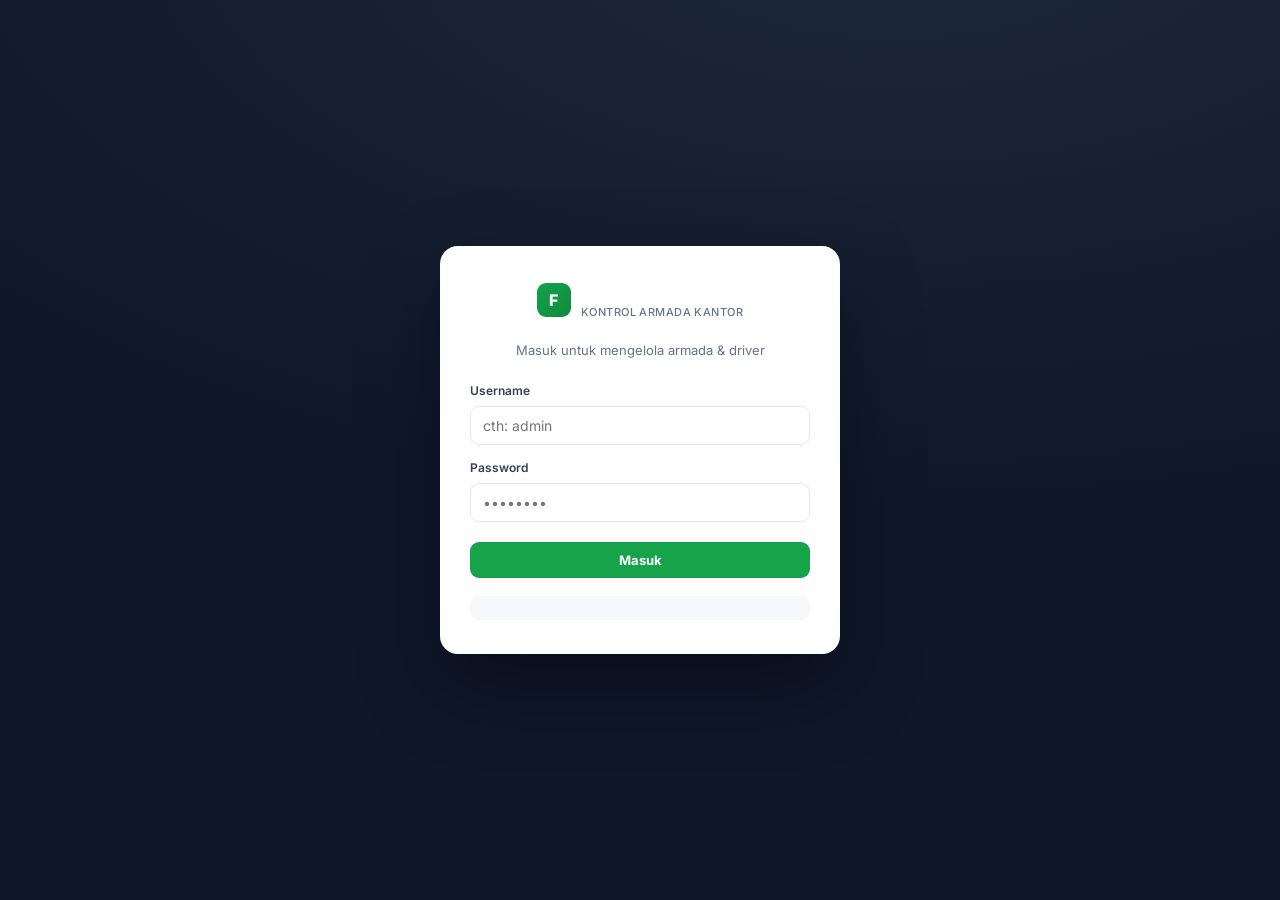
<file: index.html>
<!DOCTYPE html>
<html lang="id">
<head>
<meta charset="UTF-8">
<meta name="viewport" content="width=device-width,initial-scale=1">
<title>FleetCtrl — Masuk</title>
<link rel="preconnect" href="https://fonts.googleapis.com">
<link href="https://fonts.googleapis.com/css2?family=Inter:wght@400;500;600;700;800&family=IBM+Plex+Mono:wght@500;600&display=swap" rel="stylesheet">
<link rel="stylesheet" href="css/app.css">
</head>
<body>
<div class="login-wrap">
  <div class="login-card">
    <div class="brand">
      <div class="logo">F</div>
      <div><b>FleetCtrl</b><small>Kontrol Armada Kantor</small></div>
    </div>
    <p class="tag">Masuk untuk mengelola armada & driver</p>
    <div class="field">
      <label>Username</label>
      <input id="username" placeholder="cth: admin" autocomplete="username">
    </div>
    <div class="field">
      <label>Password</label>
      <input id="password" type="password" placeholder="••••••••" autocomplete="current-password">
    </div>
    <button class="btn btn-primary" id="loginBtn" style="width:100%;justify-content:center;margin-top:6px">Masuk</button>
    <div class="demo">
    </div>
  </div>
</div>

<script src="js/config.js"></script>
<script src="js/api.js"></script>
<script src="js/common.js"></script>
<script>
  if (Session.get()) location.href = Session.landingPage();

  const btn = document.getElementById('loginBtn');
  async function doLogin() {
    const username = document.getElementById('username').value.trim();
    const password = document.getElementById('password').value;
    if (!username || !password) return UI.toast('Isi username & password.', 'err');
    btn.disabled = true; btn.textContent = 'Memeriksa…';
    try {
      const r = await API.login(username, password);
      if (r.ok) {
        Session.set(r.user);
        location.href = Session.landingPage(r.user.role);
      } else {
        UI.toast(r.error || 'Login gagal.', 'err');
        btn.disabled = false; btn.textContent = 'Masuk';
      }
    } catch (e) {
      UI.toast('Tidak bisa terhubung ke server. Periksa API_URL.', 'err');
      btn.disabled = false; btn.textContent = 'Masuk';
    }
  }
  btn.onclick = doLogin;
  document.getElementById('password').addEventListener('keydown', e => { if (e.key==='Enter') doLogin(); });
</script>
</body>
</html>
</file>
<file: css/app.css>
/* ============================================================
   FLEETCTRL — Design System
   Palette: "Dashboard malam + gauge hijau"
   --ink   #0F172A  slate gelap (teks/sidebar)
   --paper #F7F8FB  latar
   --line  #E3E8EF  garis
   --gauge #16A34A  hijau gauge (aksi/positif)
   --signal#F59E0B  amber (peringatan)
   --alert #DC2626  merah (kritis)
   --sea   #2563EB  biru info
   ============================================================ */
:root{
  --ink:#0F172A; --ink-2:#334155; --muted:#64748B;
  --paper:#F7F8FB; --card:#FFFFFF; --line:#E3E8EF;
  --gauge:#16A34A; --gauge-soft:#DCFCE7;
  --signal:#F59E0B; --signal-soft:#FEF3C7;
  --alert:#DC2626; --alert-soft:#FEE2E2;
  --sea:#2563EB; --sea-soft:#DBEAFE;
  --r:14px; --r-sm:9px;
  --sh:0 1px 2px rgba(15,23,42,.04),0 4px 14px rgba(15,23,42,.06);
  --font:'Inter',system-ui,-apple-system,Segoe UI,Roboto,sans-serif;
  --mono:'IBM Plex Mono',ui-monospace,Menlo,monospace;
}
*{box-sizing:border-box;margin:0;padding:0}
body{font-family:var(--font);background:var(--paper);color:var(--ink);font-size:14px;line-height:1.5;-webkit-font-smoothing:antialiased}
a{color:var(--sea);text-decoration:none}
h1,h2,h3{letter-spacing:-.02em;font-weight:700}

/* ---------- Layout shell ---------- */
.shell{display:grid;grid-template-columns:248px 1fr;min-height:100vh}
.sidebar{background:var(--ink);color:#CBD5E1;padding:22px 16px;position:sticky;top:0;height:100vh;overflow-y:auto}
.brand{display:flex;align-items:center;gap:10px;padding:0 6px 20px;border-bottom:1px solid rgba(255,255,255,.08);margin-bottom:14px}
.brand .logo{width:34px;height:34px;border-radius:9px;background:linear-gradient(135deg,var(--gauge),#0d8a3e);display:grid;place-items:center;color:#fff;font-weight:800;font-size:16px}
.brand b{color:#fff;font-size:16px;letter-spacing:-.02em}
.brand small{display:block;color:#64748B;font-size:11px;font-weight:500;letter-spacing:.04em;text-transform:uppercase}
.nav-group{font-size:10px;letter-spacing:.08em;text-transform:uppercase;color:#475569;padding:14px 8px 6px;font-weight:700}
.nav a{display:flex;align-items:center;gap:11px;padding:9px 10px;border-radius:9px;color:#CBD5E1;font-weight:500;margin-bottom:2px;transition:.15s}
.nav a:hover{background:rgba(255,255,255,.06);color:#fff}
.nav a.active{background:var(--gauge);color:#fff}
.nav a .ic{width:18px;text-align:center;opacity:.9}
.nav a.hidden{display:none}

.main{display:flex;flex-direction:column;min-width:0}
.topbar{height:62px;background:var(--card);border-bottom:1px solid var(--line);display:flex;align-items:center;justify-content:space-between;padding:0 24px;position:sticky;top:0;z-index:10}
.topbar h1{font-size:18px}
.topbar .who{display:flex;align-items:center;gap:12px}
.avatar{width:36px;height:36px;border-radius:50%;background:var(--sea-soft);color:var(--sea);display:grid;place-items:center;font-weight:700}
.role-pill{font-size:11px;font-weight:700;padding:3px 9px;border-radius:99px;background:var(--gauge-soft);color:var(--gauge);text-transform:uppercase;letter-spacing:.03em}
.content{padding:24px;max-width:1240px;width:100%}

/* ---------- Cards / KPI ---------- */
.grid{display:grid;gap:16px}
.cols-4{grid-template-columns:repeat(4,1fr)}
.cols-3{grid-template-columns:repeat(3,1fr)}
.cols-2{grid-template-columns:repeat(2,1fr)}
.card{background:var(--card);border:1px solid var(--line);border-radius:var(--r);padding:18px;box-shadow:var(--sh)}
.card h3{font-size:14px;margin-bottom:14px;display:flex;align-items:center;gap:8px}
.kpi{background:var(--card);border:1px solid var(--line);border-radius:var(--r);padding:18px;box-shadow:var(--sh);position:relative;overflow:hidden}
.kpi .label{font-size:12px;color:var(--muted);font-weight:600;text-transform:uppercase;letter-spacing:.04em}
.kpi .value{font-size:28px;font-weight:800;margin-top:6px;letter-spacing:-.03em;font-family:var(--mono)}
.kpi .sub{font-size:12px;color:var(--muted);margin-top:4px}
.kpi .bar{position:absolute;left:0;top:0;bottom:0;width:4px}
.kpi.green .bar{background:var(--gauge)} .kpi.amber .bar{background:var(--signal)}
.kpi.red .bar{background:var(--alert)} .kpi.blue .bar{background:var(--sea)}

/* ---------- Tables ---------- */
.table-wrap{overflow-x:auto;border:1px solid var(--line);border-radius:var(--r);background:var(--card)}
table{width:100%;border-collapse:collapse;font-size:13px}
th{text-align:left;padding:11px 14px;background:#F1F5F9;color:var(--ink-2);font-weight:700;font-size:11px;text-transform:uppercase;letter-spacing:.04em;border-bottom:1px solid var(--line);white-space:nowrap}
td{padding:11px 14px;border-bottom:1px solid var(--line);vertical-align:middle}
tr:last-child td{border-bottom:none}
tr:hover td{background:#FAFBFD}

/* ---------- Badges ---------- */
.badge{display:inline-flex;align-items:center;gap:5px;font-size:11px;font-weight:700;padding:4px 10px;border-radius:99px;white-space:nowrap}
.b-green{background:var(--gauge-soft);color:#15803d}
.b-amber{background:var(--signal-soft);color:#b45309}
.b-red{background:var(--alert-soft);color:#b91c1c}
.b-blue{background:var(--sea-soft);color:#1d4ed8}
.b-gray{background:#F1F5F9;color:#475569}

/* ---------- Forms ---------- */
.field{margin-bottom:14px}
.field label{display:block;font-size:12px;font-weight:600;color:var(--ink-2);margin-bottom:6px}
.field input,.field select,.field textarea{width:100%;padding:10px 12px;border:1px solid var(--line);border-radius:var(--r-sm);font-family:inherit;font-size:14px;background:#fff;transition:.15s}
.field input:focus,.field select:focus,.field textarea:focus{outline:none;border-color:var(--gauge);box-shadow:0 0 0 3px var(--gauge-soft)}
.field .hint{font-size:11px;color:var(--muted);margin-top:4px}
.row{display:grid;grid-template-columns:1fr 1fr;gap:14px}

/* ---------- Buttons ---------- */
.btn{display:inline-flex;align-items:center;gap:7px;padding:10px 16px;border:none;border-radius:var(--r-sm);font-weight:700;font-size:13px;cursor:pointer;font-family:inherit;transition:.15s}
.btn:active{transform:translateY(1px)}
.btn-primary{background:var(--gauge);color:#fff}
.btn-primary:hover{background:#15803d}
.btn-ghost{background:#fff;color:var(--ink-2);border:1px solid var(--line)}
.btn-ghost:hover{border-color:var(--ink-2)}
.btn-danger{background:var(--alert-soft);color:var(--alert)}
.btn-sm{padding:6px 11px;font-size:12px}
.btn:disabled{opacity:.5;cursor:not-allowed}

/* ---------- Misc ---------- */
.toolbar{display:flex;align-items:center;justify-content:space-between;gap:12px;margin-bottom:16px;flex-wrap:wrap}
.toolbar .search{flex:1;max-width:320px}
.toolbar .search input{width:100%;padding:9px 12px 9px 34px;border:1px solid var(--line);border-radius:99px;background:#fff url("data:image/svg+xml,%3Csvg xmlns='http://www.w3.org/2000/svg' width='16' height='16' fill='none' stroke='%2364748B' stroke-width='2' viewBox='0 0 24 24'%3E%3Ccircle cx='11' cy='11' r='8'/%3E%3Cpath d='m21 21-4.3-4.3'/%3E%3C/svg%3E") 11px center no-repeat}
.empty{text-align:center;padding:48px 20px;color:var(--muted)}
.empty .ic{font-size:34px;margin-bottom:8px;opacity:.4}
.spinner{width:34px;height:34px;border:3px solid var(--line);border-top-color:var(--gauge);border-radius:50%;animation:spin .7s linear infinite;margin:40px auto}
@keyframes spin{to{transform:rotate(360deg)}}

/* ---------- Modal ---------- */
.modal-bg{position:fixed;inset:0;background:rgba(15,23,42,.5);display:none;align-items:flex-start;justify-content:center;padding:40px 16px;z-index:100;overflow-y:auto}
.modal-bg.show{display:flex}
.modal{background:#fff;border-radius:var(--r);width:100%;max-width:560px;box-shadow:0 20px 60px rgba(0,0,0,.25)}
.modal-head{padding:18px 22px;border-bottom:1px solid var(--line);display:flex;align-items:center;justify-content:space-between}
.modal-head h2{font-size:17px}
.modal-body{padding:22px}
.modal-foot{padding:16px 22px;border-top:1px solid var(--line);display:flex;justify-content:flex-end;gap:10px}
.x{background:none;border:none;font-size:22px;cursor:pointer;color:var(--muted);line-height:1}

/* ---------- Toast ---------- */
.toast{position:fixed;bottom:24px;right:24px;background:var(--ink);color:#fff;padding:13px 18px;border-radius:var(--r-sm);box-shadow:0 8px 30px rgba(0,0,0,.3);font-weight:600;font-size:13px;z-index:200;opacity:0;transform:translateY(10px);transition:.25s;display:flex;align-items:center;gap:9px}
.toast.show{opacity:1;transform:translateY(0)}
.toast.ok{background:#15803d} .toast.err{background:var(--alert)}

/* ---------- Reminder strip ---------- */
.rem{display:flex;align-items:center;gap:12px;padding:12px 14px;border-radius:var(--r-sm);margin-bottom:8px;border:1px solid var(--line)}
.rem.warn{background:var(--signal-soft);border-color:#fde68a}
.rem.crit{background:var(--alert-soft);border-color:#fecaca}
.rem .when{margin-left:auto;font-weight:800;font-family:var(--mono);font-size:13px}

/* ---------- Photo thumb ---------- */
.thumb{width:46px;height:46px;border-radius:8px;object-fit:cover;border:1px solid var(--line);cursor:pointer}

/* ---------- Login ---------- */
.login-wrap{min-height:100vh;display:grid;place-items:center;background:radial-gradient(1200px 600px at 70% -10%,#1e293b,var(--ink));padding:20px}
.login-card{background:#fff;border-radius:18px;width:100%;max-width:400px;padding:34px 30px;box-shadow:0 30px 80px rgba(0,0,0,.4)}
.login-card .brand{border:none;justify-content:center;padding-bottom:6px}
.login-card .tag{text-align:center;color:var(--muted);font-size:13px;margin-bottom:22px}
.login-card .demo{margin-top:18px;padding:12px;background:var(--paper);border-radius:var(--r-sm);font-size:11px;color:var(--muted);line-height:1.7}

/* ---------- Responsive ---------- */
@media(max-width:900px){
  .shell{grid-template-columns:1fr}
  .sidebar{position:fixed;left:-260px;width:248px;z-index:50;transition:.25s}
  .sidebar.open{left:0}
  .cols-4{grid-template-columns:repeat(2,1fr)}
  .cols-3,.cols-2{grid-template-columns:1fr}
  .menu-toggle{display:inline-flex!important}
  .row{grid-template-columns:1fr}
}
.menu-toggle{display:none;background:none;border:none;font-size:22px;cursor:pointer}
</file>
